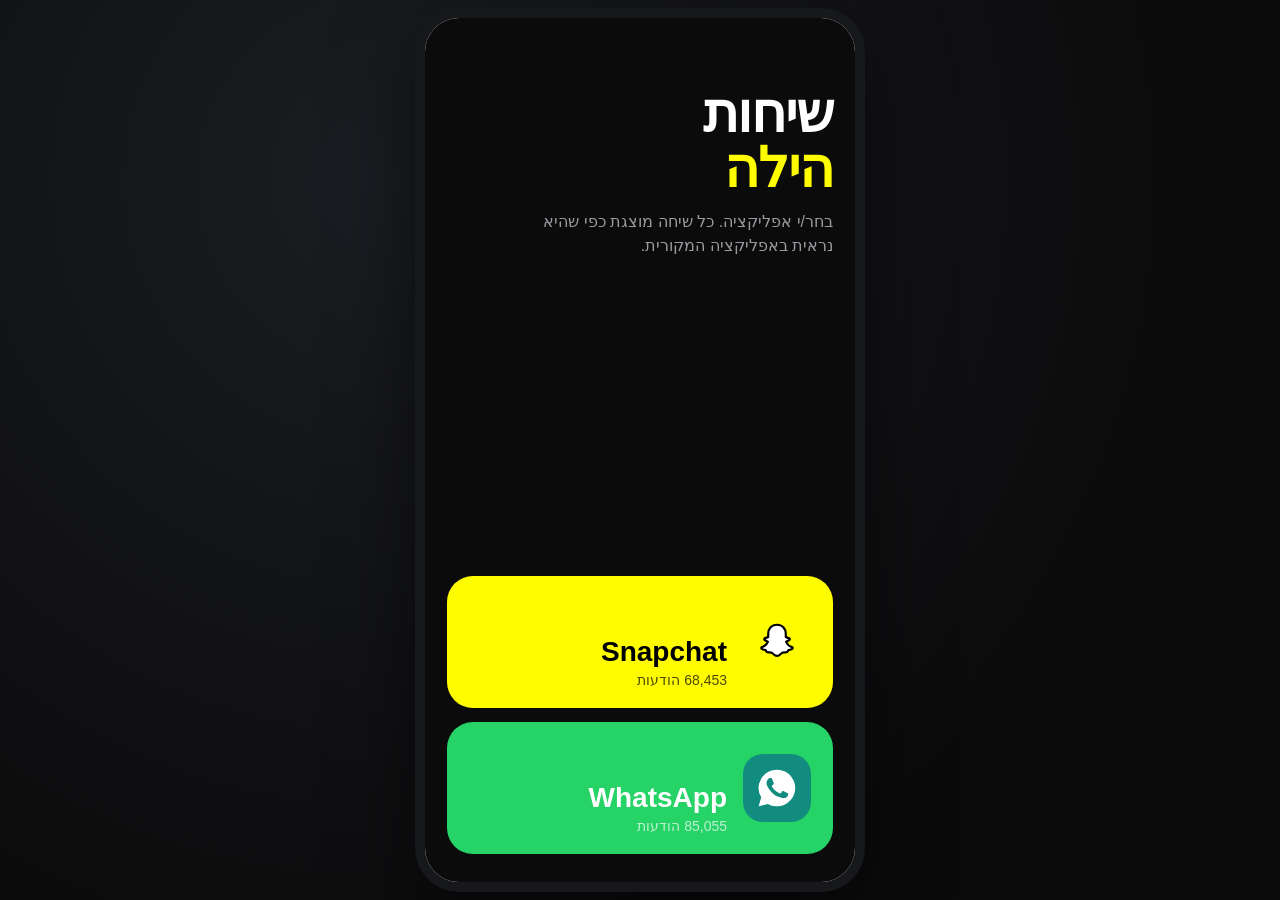
<file: index.htm>
<!doctype html>
<html lang="he" dir="rtl">
<head>
<meta charset="utf-8">
<meta name="viewport" content="width=device-width, initial-scale=1, viewport-fit=cover">
<meta name="description" content="ארכיון אישי של שיחות Snapchat ו-WhatsApp">
<meta name="theme-color" content="#111111">
<title>שיחות הילה — Snapchat ו-WhatsApp</title>
<style>[hidden]{display:none!important}</style>
<link rel="stylesheet" href="css/style.css?v=5">
</head>
<body>
<main id="app" class="app">

  <!-- ===== מסך בחירה ===== -->
  <section id="home" class="home">
    <div class="home-top">
      <h1>שיחות<br><span>הילה</span></h1>
      <p>בחר/י אפליקציה. כל שיחה מוצגת כפי שהיא נראית באפליקציה המקורית.</p>
    </div>
    <div class="home-cards">
      <button class="home-card snap" data-open="snapchat">
        <span class="hc-icon"><svg viewBox="0 0 24 24"><path fill="#fff" stroke="#000" stroke-width="1.2" stroke-linejoin="round" d="M12 2.6c2.9 0 4.8 2.1 4.8 5v1.7c.5.3 1 .5 1.7.6.5.1.6.7.2 1-.6.4-1.2.7-1.7 1 .6 1.4 1.8 2.5 3.2 2.9.5.2.5.8 0 1-.7.3-1.4.5-2 .6-.3.5-.3 1.1-1 1.2-.7.1-1.5-.2-2.4.3-.8.5-1.5 1.7-2.8 1.7s-2-1.2-2.8-1.7c-.9-.5-1.7-.2-2.4-.3-.7-.1-.7-.7-1-1.2-.6-.1-1.3-.3-2-.6-.5-.2-.5-.8 0-1 1.4-.4 2.6-1.5 3.2-2.9-.5-.3-1.1-.6-1.7-1-.4-.3-.3-.9.2-1 .7-.1 1.2-.3 1.7-.6V7.6c0-2.9 1.9-5 4.8-5Z"/></svg></span>
        <span class="hc-name">Snapchat</span>
        <span class="hc-count" id="snap-count">טוען…</span>
      </button>
      <a class="home-card wa" href="whatsapp/" style="text-decoration:none;color:inherit">
        <span class="hc-icon"><svg viewBox="0 0 24 24"><path fill="#fff" d="M12 2a10 10 0 0 0-8.6 15.1L2 22l5-1.3A10 10 0 1 0 12 2Zm5.8 14.2c-.2.7-1.4 1.3-1.9 1.3-.5.1-1.1.1-3.5-.8-2.9-1.2-4.7-4.1-4.9-4.3-.1-.2-1.2-1.6-1.2-3s.8-2.1 1-2.4c.3-.3.6-.4.8-.4h.6c.2 0 .4 0 .6.5l.9 2.1c.1.2.1.3 0 .5l-.4.6-.4.4c-.1.2-.3.3-.1.6.2.3.8 1.3 1.7 2.1 1.2 1 2.2 1.4 2.5 1.5.3.1.4.1.6-.1l.8-1c.2-.3.4-.2.6-.1l2 1c.3.1.5.2.5.3.1.2.1.8-.1 1.4Z"/></svg></span>
        <span class="hc-name">WhatsApp</span>
        <span class="hc-count" id="wa-count">85,055 הודעות</span>
      </a>
    </div>
  </section>

  <!-- ===== מסך צ'אט ===== -->
  <section id="chat" class="chat" hidden>
    <header class="topbar">
      <button class="ib" id="back" aria-label="חזרה"></button>
      <button class="contact" id="contact">
        <span class="avatar" id="avatar"></span>
        <span class="ctext"><strong id="cname"></strong><small id="csub"></small></span>
      </button>
      <div class="tb-actions">
        <button class="ib deco" id="tb-video" aria-label="וידאו" tabindex="-1"></button>
        <button class="ib deco" id="tb-call" aria-label="שיחה" tabindex="-1"></button>
        <button class="ib" id="tb-search" aria-label="חיפוש"></button>
        <button class="ib" id="tb-more" aria-label="עוד"></button>
      </div>
    </header>

    <div class="snapbanner" id="snapbanner" aria-hidden="true"><svg width="17" height="17" viewBox="0 0 24 24"><path fill="none" stroke="currentColor" stroke-width="2" stroke-linecap="round" stroke-linejoin="round" d="M6 9a6 6 0 0 1 12 0c0 5 2 6 2 6H4s2-1 2-6zM10 19a2 2 0 0 0 4 0M4 4l16 16"/></svg><span>Enable Notifications! Don't miss Chats from <b id="snapname"></b></span></div>

    <div class="searchbar" id="searchbar" hidden>
      <button class="ib" id="s-close" aria-label="סגור חיפוש"></button>
      <input id="s-input" type="search" placeholder="חיפוש בשיחה…" autocomplete="off" enterkeyhint="search">
      <span id="s-count" class="s-count"></span>
      <button class="ib" id="s-up" aria-label="תוצאה קודמת"></button>
      <button class="ib" id="s-down" aria-label="תוצאה הבאה"></button>
    </div>

    <div class="stage" id="stage">
      <div class="scroll" id="scroll"><div class="vc" id="vc"></div></div>
      <div class="loading" id="loading">טוען שיחה…</div>
      <div class="rail" id="rail" aria-label="ציר זמן">
        <button class="rail-btn" id="r-first" title="להודעה הראשונה"></button>
        <div class="track" id="track"><div class="ticks" id="ticks"></div><div class="thumb" id="thumb"></div><div class="tip" id="tip"></div></div>
        <button class="rail-btn" id="r-last" title="להודעה האחרונה"></button>
      </div>
      <button class="to-bottom" id="to-bottom" aria-label="לסוף השיחה" hidden></button>
    </div>

    <footer class="composer" id="composer" aria-hidden="true"></footer>
  </section>

  <!-- ===== מסך פרטים ===== -->
  <section id="info" class="info" hidden>
    <header class="info-top">
      <button class="ib" id="info-back" aria-label="חזרה"></button>
      <strong id="info-head">פרטי איש קשר</strong>
    </header>
    <div class="info-body" id="info-body">
      <div class="info-hero">
        <span class="avatar xl" id="info-avatar"></span>
        <h2 id="info-name"></h2>
        <p id="info-sub"></p>
        <button class="flip-btn" id="info-flip" hidden>החלפת צד ההודעות (ימין/שמאל)</button>
        <div class="info-actions">
          <button id="info-search"><i id="ia-search"></i><span>חיפוש</span></button>
          <button id="info-first"><i id="ia-first"></i><span>להתחלה</span></button>
          <button id="info-last"><i id="ia-last"></i><span>לסוף</span></button>
        </div>
      </div>
      <nav class="tabs" id="tabs">
        <button data-tab="media" class="on">מדיה</button>
        <button data-tab="links">קישורים</button>
        <button data-tab="docs">מסמכים</button>
        <button data-tab="voice">הודעות קוליות</button>
      </nav>
      <div id="tab-content" class="tab-content"></div>
    </div>
  </section>

  <!-- ===== מציג מדיה ===== -->
  <div id="viewer" class="viewer" hidden>
    <div class="v-top"><button class="ib" id="v-close" aria-label="סגור"></button><span id="v-meta"></span><button class="ib" id="v-goto" aria-label="להודעה בשיחה"></button></div>
    <button class="v-nav prev" id="v-prev" aria-label="הקודם"></button>
    <div class="v-stage" id="v-stage"></div>
    <button class="v-nav next" id="v-next" aria-label="הבא"></button>
    <div class="v-bar">
      <a class="v-act" id="v-dl" download><i id="v-dl-ic"></i><span>הורדה</span></a>
      <button class="v-act" id="v-chat"><i id="v-chat-ic"></i><span>הצג בצ'אט</span></button>
      <button class="v-act" id="v-share"><i id="v-share-ic"></i><span>שיתוף</span></button>
    </div>
  </div>

  <div id="toast" class="toast" role="status" aria-live="polite"></div>
</main>
<script src="js/app.js?v=5" defer></script>
</body>
</html>
</file>
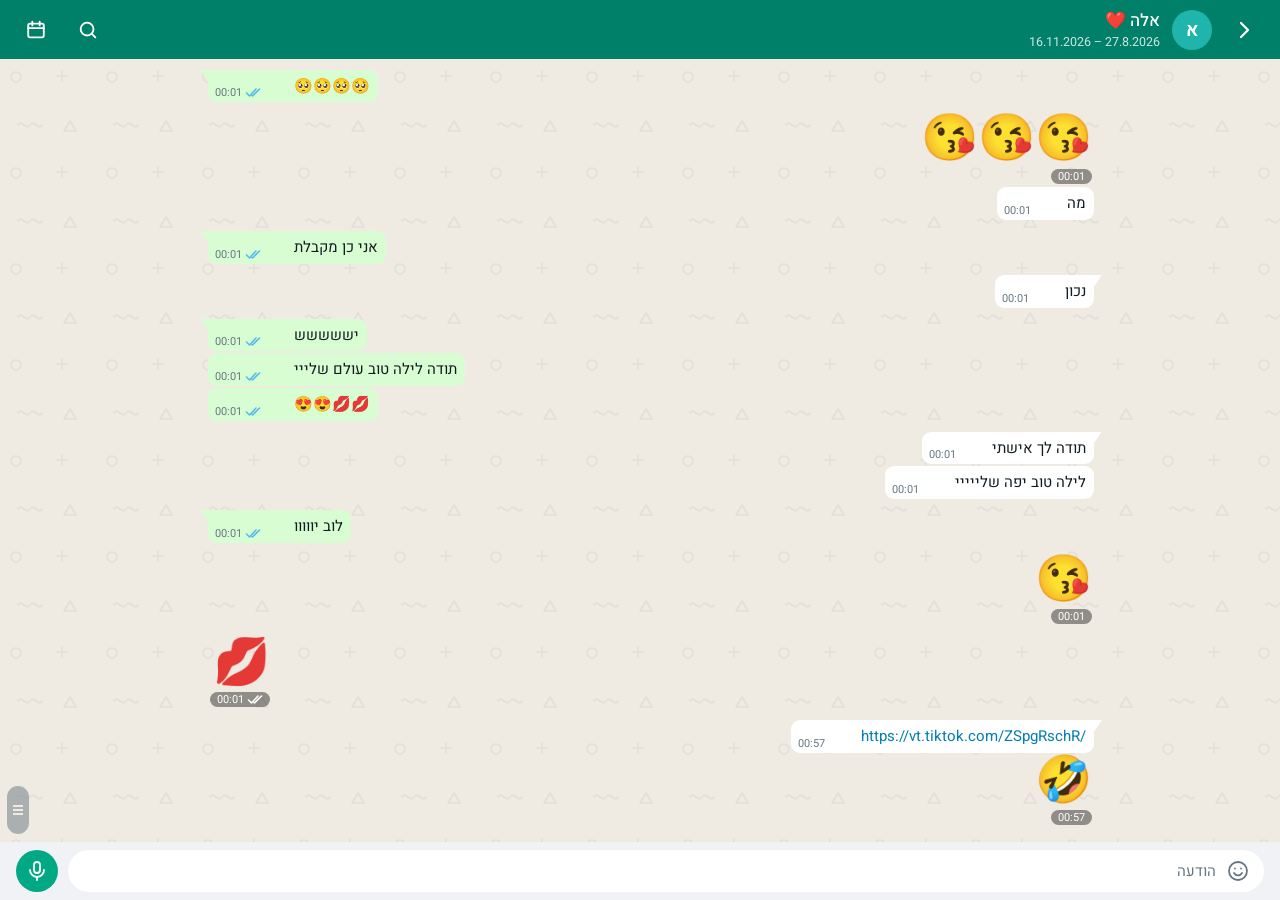
<file: whatsapp/index.html>
<!doctype html>
<html lang="he" dir="rtl">
<head>
<meta charset="utf-8">
<meta name="viewport" content="width=device-width, initial-scale=1, viewport-fit=cover">
<title>הצ'אט של הילה</title>
<meta name="claude:viewport-fit-sides" content="cover">
<link rel="stylesheet" href="https://fonts.googleapis.com/css2?family=Heebo:wght@400;500;600&display=swap">
<style>
/* Layout: one full-height chat column. Header on top, windowed message list that fills the rest, floating jump-to-latest button. Viewed from Hila's side: her messages are outgoing (green, right), the other person's are incoming (white, left). */
:root{
  --hdr:#008069; --hdr-fg:#ffffff; --bg:#efeae2; --in:#ffffff; --out:#d9fdd3;
  --fg:#111b21; --meta:#667781; --meta-out:#667781; --chip:#ffffff; --chip-fg:#54656f;
  --sys:#fff5c4; --link:#027eb5; --tick:#53bdeb; --panel:#ffffff; --line:#e9edef;
  --wave:#b3bcc1; --wave-on:#54656f; --hl:#fff3a0; --avatar:#1fb5ad; --card:#f0f2f5; --fab:#ffffff; --page:#f0f2f5;
  --font:"Heebo","Segoe UI",-apple-system,Arial,sans-serif;
}
@media (prefers-color-scheme: dark){:root:not([data-theme="light"]){
  --hdr:#202c33; --hdr-fg:#e9edef; --bg:#0b141a; --in:#202c33; --out:#005c4b;
  --fg:#e9edef; --meta:#8696a0; --meta-out:#ffffff99; --chip:#182229; --chip-fg:#8696a0;
  --sys:#182229; --link:#53bdeb; --panel:#111b21; --line:#222d34;
  --wave:#53656f; --wave-on:#c5ced3; --hl:#4a4a1c; --card:#1d282f; --fab:#202c33; --page:#0b141a; color-scheme:dark}}
:root[data-theme="dark"]{
  --hdr:#202c33; --hdr-fg:#e9edef; --bg:#0b141a; --in:#202c33; --out:#005c4b;
  --fg:#e9edef; --meta:#8696a0; --meta-out:#ffffff99; --chip:#182229; --chip-fg:#8696a0;
  --sys:#182229; --link:#53bdeb; --panel:#111b21; --line:#222d34;
  --wave:#53656f; --wave-on:#c5ced3; --hl:#4a4a1c; --card:#1d282f; --fab:#202c33; --page:#0b141a; color-scheme:dark}

[hidden]{display:none!important}
html,body{height:100%}
body{margin:0;background:var(--bg);color:var(--fg);font-family:var(--font);font-size:15px;overflow:hidden}
*{box-sizing:border-box}
#app{height:100%;display:flex;flex-direction:column;direction:rtl;position:relative}
button{font:inherit;color:inherit;background:none;border:0;cursor:pointer;padding:0}
button:focus-visible,input:focus-visible{outline:2px solid var(--tick);outline-offset:2px}

/* header */
#hdr{background:var(--hdr);color:var(--hdr-fg);display:flex;align-items:center;gap:12px;
  padding:8px max(16px,env(safe-area-inset-right,0px)) 8px max(16px,env(safe-area-inset-left,0px));flex:none;z-index:5;min-height:58px}
#hdr .av{width:40px;height:40px;border-radius:50%;background:var(--avatar);display:grid;place-items:center;font-weight:600;font-size:19px;color:#fff;flex:none}
#hdr .nm{flex:1;min-width:0}
#hdr .nm b{display:block;font-size:17px;font-weight:500;white-space:nowrap;overflow:hidden;text-overflow:ellipsis}
#hdr .nm small{display:block;font-size:12.5px;opacity:.8}
.ic{width:40px;height:40px;border-radius:50%;display:grid;place-items:center}
.ic:hover{background:#ffffff22}
.ic svg{width:22px;height:22px;fill:none;stroke:currentColor;stroke-width:2;stroke-linecap:round;stroke-linejoin:round}

/* panels */
.pnl{position:absolute;inset-inline:0;top:58px;background:var(--panel);z-index:6;box-shadow:0 6px 18px #0004;max-height:70%;display:flex;flex-direction:column;
  padding-inline:max(16px,env(safe-area-inset-left,0px))}
.pnl form{display:flex;gap:8px;padding:10px 0;align-items:center;flex-wrap:wrap}
.pnl input{flex:1;min-width:140px;font:inherit;padding:9px 12px;border-radius:10px;border:1px solid var(--line);background:var(--card);color:var(--fg);direction:rtl;color-scheme:inherit}
.pnl .btn{padding:9px 14px;border-radius:10px;background:var(--card);border:1px solid var(--line)}
#res{overflow:auto;margin:0 0 8px;padding:0;list-style:none;overscroll-behavior:contain}
#res li{padding:9px 4px;border-top:1px solid var(--line);cursor:pointer}
#res li:hover{background:var(--card)}
#res .d{font-size:12px;color:var(--meta);display:flex;gap:8px}
#res .t{display:block;overflow:hidden;text-overflow:ellipsis;white-space:nowrap}
#res mark{background:var(--hl);color:inherit;border-radius:3px}
.empty{padding:14px 0;color:var(--meta)}

/* list */
#list{position:absolute;inset:0;z-index:1;overflow-y:auto;overflow-anchor:none;overscroll-behavior:contain;-webkit-overflow-scrolling:touch;scrollbar-width:none}
#list::-webkit-scrollbar{display:none}
#box{max-width:940px;margin:0 auto;padding:10px 0 14px}
.row{padding:1px max(16px,env(safe-area-inset-right,0px)) 1px max(38px,env(safe-area-inset-left,0px));display:flex;flex-direction:column}
.row.first{margin-top:9px}
.row.hl .b{animation:fl 1.8s ease-out}
@keyframes fl{0%,40%{box-shadow:0 0 0 3px var(--tick)}100%{box-shadow:var(--shadow)}}
.day,.sysm{align-self:center;background:var(--chip);color:var(--chip-fg);font-size:12.5px;padding:5px 12px;border-radius:8px;margin:12px 0 8px;box-shadow:var(--shadow)}
.sysm{background:var(--sys);color:var(--chip-fg)}

.b{position:relative;max-width:min(80%,520px);width:fit-content;padding:6px 8px 6px 8px;border-radius:9px;box-shadow:var(--shadow);line-height:1.38;
  white-space:pre-wrap;overflow-wrap:anywhere;word-break:break-word;unicode-bidi:isolate}
.b.out{background:var(--out);margin:0 auto 0 0}
.b.in{background:var(--in);margin:0 0 0 auto}
.b.out.first{border-top-left-radius:0}
.b.in.first{border-top-right-radius:0}
.b.out.first::before,.b.in.first::before{content:"";position:absolute;top:0;width:9px;height:13px;background:inherit}
.b.out.first::before{left:-8px;clip-path:polygon(0 0,100% 0,100% 100%)}
.b.in.first::before{right:-8px;clip-path:polygon(0 0,100% 0,0 100%)}
.tx a{color:var(--link);text-decoration:none}
.tx a:hover{text-decoration:underline}
.sp{display:inline-block;width:62px;height:1px}
.out .sp{width:78px}
.meta{position:absolute;left:7px;bottom:4px;display:flex;align-items:center;gap:3px;font-size:11px;color:var(--meta);direction:ltr;white-space:nowrap;line-height:1}
.out .meta{color:var(--meta-out)}
.meta svg{width:16px;height:11px;fill:none;stroke:var(--tick);stroke-width:1.6;stroke-linecap:round;stroke-linejoin:round}
.meta i{font-style:normal}
.emo .tx{font-size:34px;line-height:1.2}
/* הודעת אימוג'י בלבד: בלי בועה, אימוג'י גדול ושעה בכמוסה מתחתיו (כמו בוואטסאפ) */
.b.emo{background:none;box-shadow:none;padding:0 2px;width:fit-content}
.b.emo::before{display:none}
.b.emo.first{border-radius:9px}
.b.emo .tx{display:block;font-size:46px;line-height:1.12}
.b.emo .sp{display:none}
.b.emo .meta{position:static;display:inline-flex;margin-top:3px;background:#00000066;color:#fff;border-radius:10px;padding:2px 7px}
.b.emo .meta svg{stroke:#fff}
.b.emo.out .meta,.b.emo.in .meta{color:#fff}
.tx a{direction:ltr;unicode-bidi:isolate;display:inline-block;max-width:100%}
.del{color:var(--meta);font-style:italic}
.once{display:inline-flex;align-items:center;gap:8px;color:var(--meta);font-style:italic}
.once i{font-style:italic}
.once svg{width:21px;height:21px;fill:none;stroke:currentColor;stroke-width:2.2;stroke-dasharray:2 3.6;stroke-linecap:round;flex:none}
.out .once{color:var(--meta-out)}

/* media */
.b.m{padding:3px}
.mm{position:relative;display:block;border-radius:7px;overflow:hidden;background:#0002;cursor:pointer;width:min(320px,100%)}
.mm img,.mm video{display:block;width:100%;height:100%;object-fit:cover}
.mm.v .pl{position:absolute;inset:0;display:grid;place-items:center}
.mm.v .pl span{width:52px;height:52px;border-radius:50%;background:#0008;display:grid;place-items:center}
.mm.v .pl svg{width:26px;height:26px;fill:#fff}
.mm .dur{position:absolute;right:6px;bottom:5px;font-size:11px;color:#fff;background:#0007;border-radius:6px;padding:1px 6px}
.b.m .cap{padding:5px 5px 2px}
.b.m.nocap .meta{background:linear-gradient(#0000,#0006);color:#fff;border-radius:6px;padding:2px 4px;left:9px;bottom:8px}
.b.m.nocap .meta svg{stroke:#fff}
.b.stk{background:none;box-shadow:none;padding:0;width:auto}
.b.stk.first::before{display:none}
.b.stk.first{border-radius:9px}
.stk img,.stk .ph{display:block;width:120px;height:120px;object-fit:contain}
.stk .ph{display:grid;place-items:center;font-size:12px;color:var(--meta);text-align:center}
.b.stk .meta{background:#0006;color:#fff;border-radius:8px;padding:2px 5px;left:2px;bottom:2px}
.b.stk .meta svg{stroke:#fff}

/* voice note */
.b.a{display:flex;align-items:center;gap:10px;min-width:230px;padding:8px 10px 18px;white-space:normal}
.pb{width:34px;height:34px;border-radius:50%;display:grid;place-items:center;flex:none;color:var(--wave-on)}
.pb svg{width:26px;height:26px;fill:currentColor}
.wv{flex:1;display:flex;align-items:center;gap:2px;height:28px;direction:ltr;cursor:pointer}
.wv s{display:block;flex:1;min-width:2px;border-radius:2px;background:var(--wave);text-decoration:none}
.wv s.on{background:var(--wave-on)}
.b.a .dd{position:absolute;right:12px;bottom:4px;font-size:11px;color:var(--meta);direction:ltr}
.out.a .dd{color:var(--meta-out)}

/* cards */
.b.c{display:flex;gap:10px;align-items:center;white-space:normal;min-width:220px;padding:8px 8px 20px}
.b.c .ci{width:42px;height:42px;border-radius:8px;background:var(--card);display:grid;place-items:center;flex:none}
.b.c .ci svg{width:22px;height:22px;fill:none;stroke:var(--meta);stroke-width:1.8;stroke-linecap:round;stroke-linejoin:round}
.b.c .cn{min-width:0}
.b.c b{display:block;font-weight:500;overflow:hidden;text-overflow:ellipsis;white-space:nowrap;max-width:240px;direction:ltr;text-align:right}
.b.c small{color:var(--meta);font-size:12px}
.out.c small{color:var(--meta-out)}
.b.c a{color:var(--link);text-decoration:none}

/* fab */
#fab{position:absolute;bottom:16px;left:max(46px,env(safe-area-inset-left,0px));width:44px;height:44px;border-radius:50%;background:var(--fab);color:var(--chip-fg);
  box-shadow:0 2px 8px #0004;display:grid;place-items:center;z-index:4}
#fab svg{width:22px;height:22px;fill:none;stroke:currentColor;stroke-width:2.2;stroke-linecap:round;stroke-linejoin:round}

/* contact info + media browser */
.who{display:flex;align-items:center;gap:12px;flex:1;min-width:0;text-align:start;color:inherit}
.scr{position:absolute;inset:0;z-index:9;background:var(--page);display:flex;flex-direction:column;direction:rtl;color:var(--fg)}
.scr .tb{background:var(--panel);display:flex;align-items:center;gap:8px;min-height:58px;padding:8px max(8px,env(safe-area-inset-right,0px)) 8px max(16px,env(safe-area-inset-left,0px));flex:none;box-shadow:0 1px 0 var(--line)}
.scr .tb b{font-size:19px;font-weight:500;flex:1;min-width:0;overflow:hidden;text-overflow:ellipsis;white-space:nowrap}
.scr .tb .ic:hover{background:var(--card)}
.scr .body{flex:1;overflow-y:auto;overscroll-behavior:contain}
.scr .in{max-width:760px;margin:0 auto}
.hero{background:var(--panel);padding:26px 16px 18px;text-align:center;margin-bottom:8px}
.bigav{width:150px;height:150px;border-radius:50%;background:var(--avatar);color:#fff;font-size:68px;font-weight:600;display:grid;place-items:center;margin:0 auto 14px}
.hero h2{margin:0;font-size:24px;font-weight:500}
.hero small{color:var(--meta);font-size:14px}
.acts{display:flex;gap:10px;justify-content:center;margin-top:18px;flex-wrap:wrap}
.acts button{display:grid;gap:6px;place-items:center;border:1px solid var(--line);border-radius:12px;padding:12px 22px;color:#00a884;min-width:100px;font-size:13.5px}
.acts svg{width:24px;height:24px;fill:none;stroke:currentColor;stroke-width:1.9;stroke-linecap:round;stroke-linejoin:round}
.sec{background:var(--panel);margin-bottom:8px;cursor:pointer}
.sec .sh{display:flex;align-items:center;gap:10px;padding:16px 16px 12px;color:var(--meta);font-size:15px}
.sec .sh span:first-child{flex:1}
.sec .sh svg{width:18px;height:18px;fill:none;stroke:currentColor;stroke-width:2;stroke-linecap:round;stroke-linejoin:round}
.strip{display:flex;gap:4px;overflow-x:auto;padding:0 16px 14px;scrollbar-width:none}
.strip .cell{width:84px;flex:none;border-radius:6px}
.tabs{display:flex;background:var(--panel);border-bottom:1px solid var(--line);flex:none}
.tabs button{flex:1;padding:13px 0 11px;color:var(--meta);border-bottom:3px solid transparent;font-weight:500;font-size:15px}
.tabs button.on{color:#00a884;border-color:#00a884}
.mh{padding:14px 16px 8px;color:var(--meta);font-size:14px}
.grid{display:grid;grid-template-columns:repeat(auto-fill,minmax(112px,1fr));gap:2px}
.cell{position:relative;aspect-ratio:1;background:var(--card);overflow:hidden;display:block;padding:0}
.cell img{width:100%;height:100%;object-fit:cover;display:block}
.cell .vb{position:absolute;left:5px;bottom:4px;display:flex;align-items:center;gap:3px;color:#fff;font-size:11.5px;text-shadow:0 0 4px #000a;direction:ltr}
.cell .vb svg{width:14px;height:14px;fill:#fff}
.li{display:flex;align-items:center;gap:12px;padding:10px 16px;color:var(--fg);text-decoration:none;width:100%;text-align:start;background:var(--panel);border-top:1px solid var(--line)}
.li .ci2{width:48px;height:48px;border-radius:10px;background:var(--card);display:grid;place-items:center;flex:none}
.li .ci2 svg{width:22px;height:22px;fill:none;stroke:var(--meta);stroke-width:1.8;stroke-linecap:round;stroke-linejoin:round}
.li .lt{flex:1;min-width:0}
.li .lt b{display:block;font-weight:500;overflow:hidden;text-overflow:ellipsis;white-space:nowrap;direction:ltr;text-align:right}
.li .lt small{display:block;color:var(--meta);font-size:12.5px;overflow:hidden;text-overflow:ellipsis;white-space:nowrap;direction:ltr;text-align:right}
.li time{color:var(--meta);font-size:12px;flex:none}
.empty2{padding:48px 16px;text-align:center;color:var(--meta)}
#lb button.show{top:max(12px,env(safe-area-inset-top,0px));right:auto;left:max(12px,env(safe-area-inset-left,0px));width:auto;padding:0 18px;border-radius:22px;font-size:15px}

/* wrapper, doodle background, quick-scroll strip, composer, search marks */
#wrap{position:relative;flex:1;min-height:0}
#wrap::before{content:"";position:absolute;inset:0;background:var(--meta);opacity:.09;pointer-events:none;-webkit-mask-image:url("data:image/svg+xml,%3Csvg xmlns='http://www.w3.org/2000/svg' width='96' height='96'%3E%3Cg fill='none' stroke='black' stroke-width='1.6' stroke-linecap='round' stroke-linejoin='round'%3E%3Ccircle cx='16' cy='18' r='5'/%3E%3Cpath d='M62 12v10M57 17h10'/%3E%3Cpath d='M18 66c4-6 8 6 12 0s8 6 12 0'/%3E%3Cpath d='M70 62l6 10H64z'/%3E%3C/g%3E%3C/svg%3E");mask-image:url("data:image/svg+xml,%3Csvg xmlns='http://www.w3.org/2000/svg' width='96' height='96'%3E%3Cg fill='none' stroke='black' stroke-width='1.6' stroke-linecap='round' stroke-linejoin='round'%3E%3Ccircle cx='16' cy='18' r='5'/%3E%3Cpath d='M62 12v10M57 17h10'/%3E%3Cpath d='M18 66c4-6 8 6 12 0s8 6 12 0'/%3E%3Cpath d='M70 62l6 10H64z'/%3E%3C/g%3E%3C/svg%3E")}
#sb{position:absolute;top:8px;bottom:8px;left:max(2px,env(safe-area-inset-left,0px));width:32px;z-index:3;touch-action:none;cursor:grab;user-select:none;-webkit-user-select:none}
#th{position:absolute;top:0;left:5px;width:22px;height:48px;border-radius:11px;background:var(--meta);opacity:.5;display:grid;place-items:center;will-change:transform}
#th::before{content:"";width:10px;height:2px;background:var(--bg);box-shadow:0 -4px 0 var(--bg),0 4px 0 var(--bg)}
#sb:hover #th,#sb.on #th{opacity:.9}
#tip{display:none;position:absolute;left:32px;top:50%;transform:translateY(-50%);background:var(--hdr);color:var(--hdr-fg);padding:5px 10px;border-radius:8px;font-size:12.5px;white-space:nowrap;box-shadow:0 2px 8px #0004;direction:rtl}
#sb.on #tip{display:block}
#cmp{flex:none;background:var(--card);display:flex;align-items:center;gap:10px;padding:8px max(16px,env(safe-area-inset-right,0px)) 8px max(16px,env(safe-area-inset-left,0px));color:var(--meta);z-index:2}
#cmp .inp{flex:1;display:flex;align-items:center;gap:10px;background:var(--in);border-radius:22px;padding:9px 14px;min-height:42px}
#cmp svg{width:24px;height:24px;fill:none;stroke:currentColor;stroke-width:1.8;stroke-linecap:round;stroke-linejoin:round;flex:none}
#cmp .mic{width:42px;height:42px;border-radius:50%;background:#00a884;color:#fff;display:grid;place-items:center;flex:none}
#cnt{font-size:13px;color:var(--meta);white-space:nowrap}
.ic.sm{width:36px;height:36px;color:var(--chip-fg)}
.ic.sm:hover{background:var(--card)}
.tx mark{background:var(--hl);color:inherit;border-radius:3px;padding:0 1px}
.row.cur .tx mark{background:#ffd54f;color:#111}

/* lightbox */
#lb{position:fixed;inset:0;background:#000e;z-index:20;display:flex;align-items:center;justify-content:center;padding:max(16px,env(safe-area-inset-top,0px)) 16px}
#lb img,#lb video{max-width:100%;max-height:100%;border-radius:4px}
#lb button{position:absolute;top:max(12px,env(safe-area-inset-top,0px));right:max(12px,env(safe-area-inset-right,0px));width:44px;height:44px;border-radius:50%;background:#fff2;color:#fff;font-size:22px}

#load{display:grid;place-items:center;height:100%;color:var(--meta)}
@media (max-width:520px){.b{max-width:86%}.stk img,.stk .ph{width:104px;height:104px}}
@media (prefers-reduced-motion:reduce){.row.hl .b{animation:none}}
</style>

<div id="app">
  <header id="hdr">
    <a class="ic" href="../" aria-label="חזרה לבחירת אפליקציה" style="display:grid;place-items:center;text-decoration:none;color:#fff"><svg viewBox="0 0 24 24" style="width:24px;height:24px;fill:none;stroke:currentColor;stroke-width:2.2;stroke-linecap:round;stroke-linejoin:round"><path d="M9 5l7 7-7 7"/></svg></a>
    <button class="who" id="hInfo" aria-label="פרטי איש הקשר"><span class="av" id="av">א</span><span class="nm"><b id="nm"></b><small id="rng"></small></span></button>
    <button class="ic" id="bSearch" title="חיפוש" aria-label="חיפוש"><svg viewBox="0 0 24 24"><circle cx="11" cy="11" r="7"/><path d="M20 20l-4-4"/></svg></button>
    <button class="ic" id="bDate" title="קפוץ לתאריך" aria-label="קפוץ לתאריך"><svg viewBox="0 0 24 24"><rect x="3.5" y="5" width="17" height="15" rx="2"/><path d="M3.5 10h17M8 3v4M16 3v4"/></svg></button>
  </header>

  <div class="pnl" id="pSearch" hidden>
    <form id="fSearch"><input id="q" type="search" placeholder="חיפוש" autocomplete="off"><span id="cnt"></span>
      <button class="ic sm" type="button" id="qUp" title="תוצאה קודמת" aria-label="תוצאה קודמת"><svg viewBox="0 0 24 24"><path d="M6 15l6-6 6 6"/></svg></button>
      <button class="ic sm" type="button" id="qDown" title="תוצאה הבאה" aria-label="תוצאה הבאה"><svg viewBox="0 0 24 24"><path d="M6 9l6 6 6-6"/></svg></button>
      <button class="btn" type="button" id="xSearch">סגור</button></form>
  </div>
  <div class="pnl" id="pDate" hidden>
    <form id="fDate">
      <input id="dj" type="date" aria-label="תאריך">
      <button class="btn" type="submit">קפוץ</button>
      <button class="btn" type="button" id="goStart">תחילת הצ'אט</button>
      <button class="btn" type="button" id="goEnd">הודעה אחרונה</button>
    </form>
  </div>

  <div id="wrap">
    <main id="list"><div id="load">טוען את הצ'אט…</div><div id="box"></div></main>
    <div id="sb" aria-label="גלילה מהירה" role="slider"><div id="th"><span id="tip"></span></div></div>
    <button id="fab" hidden title="להודעה האחרונה" aria-label="להודעה האחרונה"><svg viewBox="0 0 24 24"><path d="M6 9l6 6 6-6"/></svg></button>
  </div>
  <div id="cmp" aria-hidden="true">
    <div class="inp"><svg viewBox="0 0 24 24"><circle cx="12" cy="12" r="9"/><path d="M8 14c1 1.6 2.4 2.4 4 2.4s3-.8 4-2.4M9 9.5h.01M15 9.5h.01"/></svg><span>הודעה</span></div>
    <span class="mic"><svg viewBox="0 0 24 24"><rect x="9" y="3" width="6" height="11" rx="3"/><path d="M5 11a7 7 0 0 0 14 0M12 18v3"/></svg></span>
  </div>
  <section class="scr" id="info" hidden>
    <div class="tb"><button class="ic" data-back aria-label="חזרה"><svg viewBox="0 0 24 24"><path d="M5 12h14M13 6l6 6-6 6"/></svg></button><b>פרטי איש הקשר</b></div>
    <div class="body"><div class="in">
      <div class="hero"><div class="bigav">א</div><h2 id="iNm"></h2><small id="iSub"></small>
        <div class="acts">
          <button id="aSearch"><svg viewBox="0 0 24 24"><circle cx="11" cy="11" r="7"/><path d="M20 20l-4-4"/></svg><span>חיפוש</span></button>
          <button id="aDate"><svg viewBox="0 0 24 24"><rect x="3.5" y="5" width="17" height="15" rx="2"/><path d="M3.5 10h17M8 3v4M16 3v4"/></svg><span>תאריך</span></button>
        </div></div>
      <div class="sec" id="openMedia"><div class="sh"><span>מדיה, קישורים ומסמכים</span><span id="iCnt"></span><svg viewBox="0 0 24 24"><path d="M15 6l-6 6 6 6"/></svg></div><div class="strip" id="iStrip"></div></div>
    </div></div>
  </section>
  <section class="scr" id="media" hidden>
    <div class="tb"><button class="ic" data-back aria-label="חזרה"><svg viewBox="0 0 24 24"><path d="M5 12h14M13 6l6 6-6 6"/></svg></button><b id="mNm"></b></div>
    <div class="tabs" role="tablist"><button data-t="m" class="on">מדיה</button><button data-t="l">קישורים</button><button data-t="d">מסמכים</button></div>
    <div class="body" id="mBody"></div>
  </section>
</div>

<script>
"use strict";
/* Who appears in the header on Hila's phone. Change this one line to rename the contact. */
const CONTACT = "אלה ❤️";
const $ = s => document.querySelector(s);
const L = $("#list"), box = $("#box"), fab = $("#fab");
let M = [], SK = {}, N = 0, lo = 0, hi = 0;
let curQ = "", hits = [], cur = -1, curEl = null;
const shardCache = {}, shardLoading = {};

const TICK = '<svg viewBox="0 0 15 11"><path d="M1 6l3 3L10.5 2M6.5 8.5l.5.5L14 2"/></svg>';
const PLAY = '<svg viewBox="0 0 24 24"><path d="M8 5v14l11-7z"/></svg>';
const PAUSE = '<svg viewBox="0 0 24 24"><path d="M6 5h4v14H6zM14 5h4v14h-4z"/></svg>';
const pad = n => (n < 10 ? "0" : "") + n;
const dk = t => Math.floor(t / 1440);
const hm = t => { const d = new Date(t * 60000); return pad(d.getUTCHours()) + ":" + pad(d.getUTCMinutes()); };
const dayLabel = t => new Date(t * 60000).toLocaleDateString("he-IL", { weekday: "long", day: "numeric", month: "long", year: "numeric", timeZone: "UTC" });
const shortDay = t => new Date(t * 60000).toLocaleDateString("he-IL", { day: "numeric", month: "numeric", year: "numeric", timeZone: "UTC" });
const esc = s => s.replace(/&/g, "&amp;").replace(/</g, "&lt;").replace(/>/g, "&gt;");
const el = (tag, cls, html) => { const e = document.createElement(tag); if (cls) e.className = cls; if (html != null) e.innerHTML = html; return e; };
const fmtDur = s => { s = Math.round(s); return Math.floor(s / 60) + ":" + pad(s % 60); };

/* text: links + *bold* _italic_ ~strike~ */
const URLRE = /(https?:\/\/[^\s<]+[^\s<.,;:!?)\]"'])/g;
function fmtPart(s) {
  s = esc(s);
  s = s.replace(/(^|[\s(])\*([^\s*][^*\n]*?)\*(?=$|[\s.,!?)])/g, "$1<b>$2</b>");
  s = s.replace(/(^|[\s(])_([^\s_][^_\n]*?)_(?=$|[\s.,!?)])/g, "$1<i>$2</i>");
  s = s.replace(/(^|[\s(])~([^\s~][^~\n]*?)~(?=$|[\s.,!?)])/g, "$1<s>$2</s>");
  return s;
}
function hl(h) {
  if (!curQ) return h;
  const re = new RegExp(esc(curQ).replace(/[.*+?^${}()|[\]\\]/g, "\\$&"), "gi");
  return h.split(/(<[^>]*>)/).map(p => (p[0] === "<" && p.slice(-1) === ">") ? p : p.replace(re, x => "<mark>" + x + "</mark>")).join("");
}
function fmt(t) { return hl(fmt0(t)); }
function fmt0(t) {
  let out = "", last = 0, m;
  URLRE.lastIndex = 0;
  while ((m = URLRE.exec(t))) {
    out += fmtPart(t.slice(last, m.index));
    out += '<a href="' + esc(m[1]) + '" target="_blank" rel="noopener noreferrer">' + esc(m[1]) + "</a>";
    last = m.index + m[1].length;
  }
  return out + fmtPart(t.slice(last));
}
const EMO = /^(?:\p{Extended_Pictographic}|\p{Emoji_Modifier}|\u200d|\ufe0f|\s)+$/u;
const isBigEmoji = t => t && t.length <= 24 && EMO.test(t) && (t.match(/\p{Extended_Pictographic}/gu) || []).length <= 3;

function metaEl(m, ed) {
  const out = m[1] === 0;
  return '<span class="meta">' + (ed ? "<i>נערכה</i>" : "") + "<i>" + hm(m[0]) + "</i>" + (out ? TICK : "") + "</span>";
}

/* voice-note waveform, stable per file */
function wave(name) {
  let h = 2166136261; for (let i = 0; i < name.length; i++) { h ^= name.charCodeAt(i); h = Math.imul(h, 16777619); }
  let s = "";
  for (let i = 0; i < 34; i++) { h ^= h << 13; h ^= h >>> 17; h ^= h << 5; const v = 22 + Math.abs(h % 78); s += '<s style="height:' + v + '%"></s>'; }
  return s;
}

function mk(i) {
  const m = M[i], t = m[0], s = m[1], tx = m[2], k = m[3], x = m[4], ed = m[5];
  const row = el("div", "row"); row.dataset.i = i;
  const prev = i > 0 ? M[i - 1] : null;
  const newDay = !prev || dk(prev[0]) !== dk(t);
  if (newDay) row.appendChild(el("div", "day", dayLabel(t)));
  if (k === 9) { row.appendChild(el("div", "sysm", esc(tx))); return row; }
  const first = newDay || prev[1] !== s || prev[3] === 9;
  if (first && !newDay) row.classList.add("first");
  const out = s === 0;
  const b = el("div", "b " + (out ? "out" : "in") + (first ? " first" : ""));
  const meta = metaEl(m, ed);
  if (k === 0) {
    if (isBigEmoji(tx)) b.classList.add("emo");
    b.innerHTML = '<span class="tx">' + fmt(tx) + '</span><span class="sp"></span>' + meta;
  } else if (k === 7) {
    b.innerHTML = '<span class="del">🚫 ההודעה הזו נמחקה</span><span class="sp"></span>' + meta;
  } else if (k === 1) {
    b.classList.add("m"); if (!tx) b.classList.add("nocap");
    const w = Math.min(x[1], 320);
    b.innerHTML = '<span class="mm" data-img="' + x[0] + '" style="width:' + w + 'px;aspect-ratio:' + x[1] + "/" + x[2] + '"><img loading="lazy" decoding="async" alt="" src="m/' + x[0] + '"></span>' +
      (tx ? '<div class="cap tx">' + fmt(tx) + '<span class="sp"></span></div>' : "") + meta;
  } else if (k === 2) {
    b.classList.add("m"); if (!tx) b.classList.add("nocap");
    const w = Math.min(x[1], 320);
    b.innerHTML = '<span class="mm v" data-vid="' + x[0] + '" style="width:' + w + "px;aspect-ratio:" + x[1] + "/" + x[2] + '">' +
      (x[4] ? '<img loading="lazy" alt="" src="' + x[4] + '">' : "") + '<span class="pl"><span>' + PLAY + '</span></span><span class="dur">' + fmtDur(x[3]) + "</span></span>" +
      (tx ? '<div class="cap tx">' + fmt(tx) + '<span class="sp"></span></div>' : "") + meta;
  } else if (k === 3) {
    b.classList.add("a");
    b.innerHTML = '<button class="pb" data-aud="' + x[0] + '" aria-label="נגן">' + PLAY + '</button><div class="wv" data-aud="' + x[0] + '">' + wave(x[0]) + '</div><span class="dd">' + fmtDur(x[1]) + "</span>" + meta;
    b.dataset.dur = x[1]; b.dataset.s = x[2];
  } else if (k === 4) {
    b.classList.add("stk");
    const ok = x in SK;
    b.innerHTML = (ok ? '<img alt="סטיקר" data-n="' + x + '">' : '<div class="ph">סטיקר</div>') + meta;
  } else if (k === 5) {
    b.classList.add("c");
    const ext = (x.split(".").pop() || "").toUpperCase();
    b.innerHTML = '<span class="ci"><svg viewBox="0 0 24 24"><path d="M14 3H7a2 2 0 0 0-2 2v14a2 2 0 0 0 2 2h10a2 2 0 0 0 2-2V8z"/><path d="M14 3v5h5"/></svg></span><span class="cn"><b>' + esc(x) + "</b><small>" + ext + " · קובץ גדול, לא כלול בתצוגה</small></span>" + meta;
  } else if (k === 6) {
    b.classList.add("c");
    b.innerHTML = '<span class="ci"><svg viewBox="0 0 24 24"><circle cx="12" cy="8" r="4"/><path d="M4 21c0-4 4-6 8-6s8 2 8 6"/></svg></span><span class="cn"><b style="direction:rtl">' + esc(x) + "</b><small>איש קשר</small></span>" + meta;
  } else if (k === 11) {
    b.classList.add("c");
    b.innerHTML = '<span class="ci"><svg viewBox="0 0 24 24"><rect x="3.5" y="6" width="17" height="12" rx="2"/><path d="M10 9.5v5l4-2.5z"/></svg></span><span class="cn"><b style="direction:rtl">סרטון</b><small>סרטון מעל 20 דקות (' + Math.round(x[0] / 60) + ' דקות), לא כלול בתצוגה</small></span>' + (tx ? '<span class="tx">' + fmt(tx) + "</span>" : "") + meta;
  } else if (k === 10) {
    const lab = x === "a" ? "הודעה קולית חד פעמית" : x === "i" ? "תמונה חד פעמית" : x === "v" ? "סרטון חד פעמי" : "נפתחה";
    b.innerHTML = '<span class="once"><svg viewBox="0 0 24 24"><circle cx="12" cy="12" r="9"/></svg><i>' + lab + "</i></span>" + (tx ? '<div class="tx">' + fmt(tx) + "</div>" : "") + '<span class="sp"></span>' + meta;
  } else if (k === 8) {
    b.classList.add("c");
    b.innerHTML = '<span class="ci"><svg viewBox="0 0 24 24"><path d="M12 21s7-6.2 7-11a7 7 0 0 0-14 0c0 4.8 7 11 7 11z"/><circle cx="12" cy="10" r="2.5"/></svg></span><span class="cn"><b style="direction:rtl">מיקום</b><small><a href="' + esc(x) + '" target="_blank" rel="noopener noreferrer">פתח במפות</a></small></span>' + meta;
  }
  row.appendChild(b);
  return row;
}

/* sticker shards load on demand */
function loadShard(n) {
  if (shardCache[n]) return Promise.resolve(shardCache[n]);
  return shardLoading[n] || (shardLoading[n] = fetch("st/" + n + ".json").then(r => r.json()).then(j => (shardCache[n] = j)).catch(() => (shardLoading[n] = null)));
}
function hydrate(root) {
  (root || box).querySelectorAll("img[data-n]:not([src])").forEach(img => {
    const n = img.dataset.n, sh = SK[n];
    loadShard(sh).then(j => { if (j && j[n] && !img.src) img.src = j[n]; });
  });
}

/* windowed list */
function build(a, b) { const f = document.createDocumentFragment(); for (let i = a; i < b; i++) f.appendChild(mk(i)); return f; }
function showRange(a, b) { box.textContent = ""; lo = a; hi = b; box.appendChild(build(a, b)); hydrate(); }
function extendUp(n) {
  if (lo === 0) return;
  const a = Math.max(0, lo - n), anchor = box.firstElementChild;
  const before = anchor.getBoundingClientRect().top;
  box.insertBefore(build(a, lo), anchor); lo = a;
  L.scrollTop += anchor.getBoundingClientRect().top - before;
  while (hi - lo > 520) { box.lastElementChild.remove(); hi--; }
  hydrate();
}
function extendDown(n) {
  if (hi >= N) return;
  const b = Math.min(N, hi + n);
  box.appendChild(build(hi, b)); hi = b;
  const over = hi - lo - 420;
  if (over > 100) {
    const keep = box.children[over], before = keep.getBoundingClientRect().top;
    for (let i = 0; i < over; i++) box.firstElementChild.remove();
    lo += over;
    L.scrollTop += keep.getBoundingClientRect().top - before;
  }
  hydrate();
}
let ticking = false;
L.addEventListener("scroll", () => {
  if (ticking) return; ticking = true;
  requestAnimationFrame(() => {
    ticking = false;
    if (dragging) return;
    if (L.scrollTop < 1400) extendUp(80);
    const dist = L.scrollHeight - L.scrollTop - L.clientHeight;
    if (dist < 1400) extendDown(80);
    fab.hidden = !(hi < N || dist > 500);
    syncThumb();
  });
}, { passive: true });

function toEnd() { showRange(Math.max(0, N - 100), N); L.scrollTop = L.scrollHeight; fab.hidden = true; if (N) setThumb(1); }
function toStart() { showRange(0, Math.min(N, 100)); L.scrollTop = 0; }
function jump(i, keep, rebuild) {
  if (!keep) closePanels();
  let e = rebuild ? null : box.querySelector('[data-i="' + i + '"]');
  if (!e) { showRange(Math.max(0, i - 50), Math.min(N, i + 51)); e = box.querySelector('[data-i="' + i + '"]'); }
  if (!e) return;
  L.scrollTop += e.getBoundingClientRect().top - L.getBoundingClientRect().top - (L.clientHeight - e.offsetHeight) / 2;
  if (curEl) curEl.classList.remove("cur");
  curEl = e; if (curQ) e.classList.add("cur");
  e.classList.add("hl"); setTimeout(() => e.classList.remove("hl"), 2000);
  fab.hidden = false; syncThumb();
}
$("#fab").onclick = toEnd;

/* panels */
function closePanels() { if (!$("#pSearch").hidden) clearSearch(); $("#pSearch").hidden = true; $("#pDate").hidden = true; }
$("#bSearch").onclick = () => { const o = $("#pSearch").hidden; closePanels(); $("#pSearch").hidden = !o; if (o) $("#q").focus(); };
$("#bDate").onclick = () => { const o = $("#pDate").hidden; closePanels(); $("#pDate").hidden = !o; };
$("#xSearch").onclick = closePanels;
$("#goStart").onclick = () => { closePanels(); toStart(); };
$("#goEnd").onclick = () => { closePanels(); toEnd(); };
$("#fSearch").onsubmit = e => e.preventDefault();
document.addEventListener("keydown", e => {
  if (e.key !== "Escape") return;
  if (lb) closeLb(); else if (!$("#media").hidden) $("#media").hidden = true; else if (!$("#info").hidden) $("#info").hidden = true; else closePanels();
});

$("#fDate").onsubmit = e => {
  e.preventDefault();
  const v = $("#dj").value; if (!v) return;
  const [y, mo, d] = v.split("-").map(Number);
  const day = Math.floor(Date.UTC(y, mo - 1, d) / 86400000);
  let a = 0, b = N - 1;
  while (a < b) { const mid = (a + b) >> 1; if (dk(M[mid][0]) < day) a = mid + 1; else b = mid; }
  jump(a);
};

let qt;
$("#q").addEventListener("input", () => { clearTimeout(qt); qt = setTimeout(runSearch, 200); });
$("#q").addEventListener("keydown", e => { if (e.key === "Enter") { e.preventDefault(); step(e.shiftKey ? 1 : -1); } });
$("#qUp").onclick = () => step(-1);
$("#qDown").onclick = () => step(1);
function clearMarks() { box.querySelectorAll("mark").forEach(m => m.replaceWith(document.createTextNode(m.textContent))); box.querySelectorAll(".cur").forEach(e => e.classList.remove("cur")); }
function clearSearch() { curQ = ""; hits = []; cur = -1; $("#q").value = ""; $("#cnt").textContent = ""; clearMarks(); }
function runSearch() {
  const raw = $("#q").value.trim(), q = raw.toLowerCase();
  hits = []; cur = -1; curQ = raw;
  if (q) for (let i = 0; i < N; i++) { const t = M[i][2]; if (t && t.toLowerCase().includes(q)) hits.push(i); }
  if (!hits.length) { $("#cnt").textContent = q ? "אין תוצאות" : ""; clearMarks(); return; }
  cur = hits.length - 1; showCur(true);
}
function showCur(rebuild) { $("#cnt").textContent = (cur + 1) + " מתוך " + hits.length; jump(hits[cur], true, rebuild); }
function step(d) { if (!hits.length) return; cur = (cur + d + hits.length) % hits.length; showCur(false); }

/* quick-scroll strip: drag to move through the whole chat */
const sb = $("#sb"), th = $("#th"), tip = $("#tip");
let dragging = false, pend = 0, raf = 0;
function topIdx() {
  const ch = box.children, y = L.scrollTop - box.offsetTop; let a = 0, b = ch.length - 1;
  while (a < b) { const m = (a + b) >> 1; if (ch[m].offsetTop + ch[m].offsetHeight <= y) a = m + 1; else b = m; }
  return lo + a;
}
function setThumb(f) { th.style.transform = "translateY(" + f * Math.max(0, sb.clientHeight - th.offsetHeight) + "px)"; }
function syncThumb() {
  if (dragging || !N) return;
  const dist = L.scrollHeight - L.scrollTop - L.clientHeight;
  let f;
  if (hi >= N && dist < 6) f = 1; else if (lo === 0 && L.scrollTop < 6) f = 0; else f = Math.min(1, topIdx() / (N - 1));
  setThumb(f);
}
function goIdx(i) {
  if (i >= N - 40) { toEnd(); return; }
  if (i <= 0) { toStart(); return; }
  showRange(Math.max(0, i - 20), Math.min(N, i + 80));
  const e = box.children[i - lo]; if (e) L.scrollTop = e.offsetTop + box.offsetTop;
}
function dragTo(y) {
  const r = sb.getBoundingClientRect(), span = Math.max(1, r.height - th.offsetHeight);
  const f = Math.min(1, Math.max(0, (y - r.top - th.offsetHeight / 2) / span));
  setThumb(f);
  const i = Math.round(f * (N - 1));
  tip.textContent = shortDay(M[i][0]) + " " + hm(M[i][0]);
  pend = i; if (!raf) raf = requestAnimationFrame(() => { raf = 0; goIdx(pend); });
}
sb.addEventListener("pointerdown", e => { dragging = true; sb.setPointerCapture(e.pointerId); sb.classList.add("on"); dragTo(e.clientY); e.preventDefault(); });
sb.addEventListener("pointermove", e => { if (dragging) dragTo(e.clientY); });
const endDrag = () => { if (!dragging) return; dragging = false; sb.classList.remove("on"); fab.hidden = !(hi < N); L.dispatchEvent(new Event("scroll")); };
sb.addEventListener("pointerup", endDrag); sb.addEventListener("pointercancel", endDrag);
window.addEventListener("resize", syncThumb);
/* voice notes: one shared player */
const A = new Audio(); A.preload = "none";
let curBtn = null, curWv = null, curB = null;
function resetAud() {
  if (curBtn) curBtn.innerHTML = PLAY;
  if (curWv) curWv.querySelectorAll("s.on").forEach(s => s.classList.remove("on"));
  if (curB) curB.querySelector(".dd").textContent = fmtDur(curB.dataset.dur);
}
A.addEventListener("timeupdate", () => {
  if (!curWv || !A.duration) return;
  const bars = curWv.children, on = Math.round(A.currentTime / A.duration * bars.length);
  for (let i = 0; i < bars.length; i++) bars[i].classList.toggle("on", i < on);
  curB.querySelector(".dd").textContent = fmtDur(A.currentTime);
});
A.addEventListener("ended", () => { resetAud(); curBtn = curWv = curB = null; });
const auCache = {}, auLoad = {};
function loadAu(s) {
  if (auCache[s]) return Promise.resolve(auCache[s]);
  return auLoad[s] || (auLoad[s] = fetch("au/" + s + ".json").then(r => r.json()).then(j => (auCache[s] = j)).catch(() => { auLoad[s] = null; }));
}
function playAud(b, name, frac) {
  const btn = b.querySelector(".pb"), wv = b.querySelector(".wv");
  if (curB === b && !A.paused && frac == null) { A.pause(); btn.innerHTML = PLAY; return; }
  const go = () => { if (frac != null && A.duration) A.currentTime = frac * A.duration; A.play().catch(() => { btn.innerHTML = PLAY; }); };
  if (curB !== b) {
    A.pause(); resetAud(); curB = b; curBtn = btn; curWv = wv; btn.innerHTML = PAUSE;
    loadAu(b.dataset.s).then(j => {
      if (curB !== b) return;
      if (!j || !j[name]) { btn.innerHTML = PLAY; return; }
      A.src = j[name]; A.addEventListener("loadedmetadata", go, { once: true }); A.load();
    });
    return;
  }
  btn.innerHTML = PAUSE;
  if (A.readyState >= 1) go(); else { A.addEventListener("loadedmetadata", go, { once: true }); A.load(); }
}
A.addEventListener("pause", () => { if (curBtn && !A.ended) curBtn.innerHTML = PLAY; });

/* lightbox */
let lb = null;
function openLb(node, idx) {
  closeLb(); lb = el("div"); lb.id = "lb"; lb.appendChild(node);
  const c = el("button", "", "✕"); c.setAttribute("aria-label", "סגור"); lb.appendChild(c);
  if (idx != null) { const s = el("button", "show", "הצג בצ'אט"); s.onclick = () => goChat(idx); lb.appendChild(s); }
  lb.onclick = e => { if (e.target === lb || e.target === c) closeLb(); };
  document.body.appendChild(lb);
}
function closeLb() { if (lb) { const v = lb.querySelector("video"); if (v) v.pause(); lb.remove(); lb = null; } }

box.addEventListener("click", e => {
  const a = e.target.closest("[data-aud]");
  if (a) {
    const b = a.closest(".b"), name = a.dataset.aud;
    let frac = null;
    if (a.classList.contains("wv")) { const r = a.getBoundingClientRect(); frac = Math.min(1, Math.max(0, (e.clientX - r.left) / r.width)); }
    playAud(b, name, frac); return;
  }
  const im = e.target.closest("[data-img]");
  if (im) { const i = new Image(); i.src = "m/" + im.dataset.img; openLb(i); return; }
  const v = e.target.closest("[data-vid]");
  if (v) { const vd = document.createElement("video"); vd.controls = true; vd.autoplay = true; vd.playsInline = true; vd.src = "m/" + v.dataset.vid; openLb(vd); }
});

/* contact info and media browser */
const MON = t => new Date(t * 60000).toLocaleDateString("he-IL", { month: "long", year: "numeric", timeZone: "UTC" });
const LINKIC = '<svg viewBox="0 0 24 24"><path d="M10 14a4 4 0 0 0 5.7 0l3-3a4 4 0 0 0-5.7-5.7l-1 1M14 10a4 4 0 0 0-5.7 0l-3 3a4 4 0 0 0 5.7 5.7l1-1"/></svg>';
const DOCIC = '<svg viewBox="0 0 24 24"><path d="M14 3H7a2 2 0 0 0-2 2v14a2 2 0 0 0 2 2h10a2 2 0 0 0 2-2V8z"/><path d="M14 3v5h5"/></svg>';
let LS = null;
function lists() {
  if (LS) return LS;
  LS = { m: [], l: [], d: [] };
  for (let i = N - 1; i >= 0; i--) {
    const m = M[i], k = m[3];
    if (k === 1 || k === 2) LS.m.push(i); else if (k === 5) LS.d.push(i);
    if (m[2] && k <= 2) { const u = m[2].match(/https?:\/\/[^\s<]+/g); if (u) for (const x of u) LS.l.push([i, x.replace(/[.,;:!?)\]"']+$/, "")]); }
  }
  return LS;
}
function cell(i) {
  const m = M[i], x = m[4], b = el("button", "cell"); b.dataset.i = i; b.setAttribute("aria-label", m[3] === 2 ? "וידאו" : "תמונה");
  b.innerHTML = m[3] === 1 ? '<img loading="lazy" decoding="async" alt="" src="m/' + x[0] + '">' : (x[4] ? '<img alt="" src="' + x[4] + '">' : "") + '<span class="vb">' + PLAY + fmtDur(x[3]) + "</span>";
  return b;
}
function openMedia(i) {
  const x = M[i][4]; let n;
  if (M[i][3] === 1) { n = new Image(); n.src = "m/" + x[0]; } else { n = document.createElement("video"); n.controls = true; n.autoplay = true; n.playsInline = true; n.src = "m/" + x[0]; }
  openLb(n, i);
}
function goChat(i) { closeLb(); $("#media").hidden = true; $("#info").hidden = true; jump(i); }
function renderTab(t) {
  const A_ = lists()[t], body = $("#mBody"); body.textContent = "";
  document.querySelectorAll(".tabs button").forEach(b => b.classList.toggle("on", b.dataset.t === t));
  const wrap = el("div", "in"); body.appendChild(wrap);
  if (!A_.length) { wrap.appendChild(el("div", "empty2", t === "m" ? "אין מדיה" : t === "l" ? "אין קישורים" : "אין מסמכים")); return; }
  let curM = "", grid = null;
  for (const it of A_) {
    const i = t === "l" ? it[0] : it, mo = MON(M[i][0]);
    if (mo !== curM) { curM = mo; wrap.appendChild(el("div", "mh", mo)); if (t === "m") { grid = el("div", "grid"); wrap.appendChild(grid); } }
    if (t === "m") grid.appendChild(cell(i));
    else if (t === "l") {
      let host = it[1]; try { host = new URL(it[1]).hostname.replace(/^www\./, ""); } catch (e) {}
      const a = el("a", "li", '<span class="ci2">' + LINKIC + '</span><span class="lt"><b>' + esc(host) + "</b><small>" + esc(it[1]) + "</small></span><time>" + shortDay(M[i][0]) + "</time>");
      a.href = it[1]; a.target = "_blank"; a.rel = "noopener noreferrer"; wrap.appendChild(a);
    } else {
      const nm = M[i][4], b = el("button", "li", '<span class="ci2">' + DOCIC + '</span><span class="lt"><b>' + esc(nm) + "</b><small>" + (nm.split(".").pop() || "").toUpperCase() + "</small></span><time>" + shortDay(M[i][0]) + "</time>");
      b.dataset.go = i; wrap.appendChild(b);
    }
  }
  body.scrollTop = 0;
}
function openInfo() {
  const l = lists();
  $("#iNm").textContent = CONTACT;
  $("#iCnt").textContent = l.m.length + l.l.length + l.d.length;
  const st = $("#iStrip"); st.textContent = ""; l.m.slice(0, 10).forEach(i => st.appendChild(cell(i)));
  $("#info").hidden = false; $("#info").querySelector(".body").scrollTop = 0;
}
function openMediaScreen(t) { $("#mNm").textContent = CONTACT; renderTab(t || "m"); $("#media").hidden = false; }
$("#hInfo").onclick = openInfo;
document.querySelectorAll("[data-back]").forEach(b => { b.onclick = () => { b.closest(".scr").hidden = true; }; });
$("#openMedia").addEventListener("click", e => { const c = e.target.closest(".cell"); if (c) openMedia(+c.dataset.i); else openMediaScreen("m"); });
$("#mBody").addEventListener("click", e => {
  const c = e.target.closest(".cell"); if (c) { openMedia(+c.dataset.i); return; }
  const g = e.target.closest("[data-go]"); if (g) goChat(+g.dataset.go);
});
document.querySelector(".tabs").addEventListener("click", e => { const b = e.target.closest("button[data-t]"); if (b) renderTab(b.dataset.t); });
$("#aSearch").onclick = () => { $("#info").hidden = true; $("#bSearch").click(); };
$("#aDate").onclick = () => { $("#info").hidden = true; $("#bDate").click(); };

/* boot */
$("#nm").textContent = CONTACT;
fetch("chat.json").then(r => r.json()).then(j => {
  M = j.m; SK = j.sk; N = M.length;
  $("#load").remove();
  $("#rng").textContent = shortDay(M[0][0]) + " – " + shortDay(M[N - 1][0]);
  const dj = $("#dj"); const iso = t => new Date(t * 60000).toISOString().slice(0, 10);
  dj.min = iso(M[0][0]); dj.max = iso(M[N - 1][0]); dj.value = iso(M[N - 1][0]);
  toEnd();
}).catch(() => { $("#load").textContent = "לא הצלחתי לטעון את הצ'אט. נסו לרענן."; });
</script>
</file>
<file: css/style.css>
/* ===== בסיס ===== */
*{box-sizing:border-box;-webkit-tap-highlight-color:transparent}
html,body{height:100%;margin:0}
body{background:#0b0b0c;font-family:-apple-system,BlinkMacSystemFont,"Segoe UI",Roboto,"Heebo","Assistant",Arial,sans-serif;color:#111;overscroll-behavior:none}
button{font:inherit;color:inherit;border:0;background:none;cursor:pointer;padding:0}
svg{display:block}
.app{position:relative;height:100dvh;max-width:520px;margin:0 auto;overflow:hidden;background:#fff}
@media(min-width:700px){
  body{display:flex;align-items:center;justify-content:center;background:radial-gradient(circle at 30% 20%,#1b1d22,#0b0b0c 70%)}
  .app{height:min(900px,96dvh);width:430px;border-radius:34px;box-shadow:0 0 0 10px #17181b,0 30px 90px #000a}
}
.ib{width:40px;height:40px;display:grid;place-items:center;border-radius:50%;flex:none}
.ib svg{width:24px;height:24px}
.ib:active{background:#0001}
.avatar{width:40px;height:40px;border-radius:50%;display:grid;place-items:center;font-weight:700;color:#fff;flex:none;font-size:18px;overflow:hidden}
.avatar.xl{width:112px;height:112px;font-size:48px}
.toast{position:absolute;bottom:90px;left:50%;transform:translateX(-50%) translateY(20px);background:#222d;color:#fff;padding:9px 16px;border-radius:20px;font-size:14px;opacity:0;pointer-events:none;transition:.25s;z-index:60;white-space:nowrap}
.toast.show{opacity:1;transform:translateX(-50%)}

/* ===== מסך בית ===== */
.home{position:absolute;inset:0;background:#0b0b0c;color:#fff;display:flex;flex-direction:column;padding:max(28px,env(safe-area-inset-top)) 22px 28px}
.home h1{font-size:54px;line-height:1.02;margin:40px 0 14px;font-weight:800;letter-spacing:-1px}
.home h1 span{color:#fffc00}
.home p{margin:0;color:#9a9aa0;font-size:16px;line-height:1.5;max-width:300px}
.home-cards{margin-top:auto;display:grid;gap:14px}
.home-card{height:132px;border-radius:26px;padding:20px 22px;display:grid;grid-template-columns:auto 1fr;grid-template-rows:1fr auto;column-gap:16px;text-align:start;align-items:center;position:relative;overflow:hidden;transition:transform .15s}
.home-card:active{transform:scale(.98)}
.home-card.snap{background:#fffc00;color:#000}
.home-card.wa{background:#25d366;color:#04200f}
.hc-icon{grid-row:1/3;width:68px;height:68px;border-radius:20px;display:grid;place-items:center}
.hc-icon svg{width:44px;height:44px}
.snap .hc-icon{background:#fffc00}
.wa .hc-icon{background:#128c7e}
.hc-name{font-size:28px;font-weight:800;align-self:end;line-height:1}
.hc-count{font-size:14px;opacity:.7;align-self:start;margin-top:6px}

/* ===== מסך צ'אט – שלד ===== */
.chat,.info{position:absolute;inset:0;display:flex;flex-direction:column;background:var(--bg)}
.topbar{display:flex;align-items:center;gap:2px;padding:max(6px,env(safe-area-inset-top)) 6px 6px;background:var(--top-bg);color:var(--top-fg);border-bottom:var(--top-border);z-index:5;flex:none;min-height:58px}
.tb-actions .ib{width:36px}
.contact{display:flex;align-items:center;gap:10px;flex:1;min-width:0;text-align:start;padding:2px 4px;border-radius:10px}
.ctext{display:flex;flex-direction:column;min-width:0}
.ctext strong{font-size:17px;font-weight:600;white-space:nowrap;overflow:hidden;text-overflow:ellipsis}
.ctext small{font-size:12.5px;opacity:.75;white-space:nowrap;overflow:hidden;text-overflow:ellipsis}
.tb-actions{display:flex}
.searchbar{display:flex;align-items:center;gap:2px;padding:6px;background:var(--top-bg);color:var(--top-fg);border-bottom:var(--top-border);z-index:5}
.searchbar input{flex:1;min-width:0;border:0;outline:0;background:var(--field);color:inherit;border-radius:20px;height:38px;padding:0 14px;font:inherit;font-size:16px}
.s-count{font-size:12.5px;white-space:nowrap;opacity:.8;padding:0 4px;min-width:44px;text-align:center}
.stage{position:relative;flex:1;min-height:0;overflow:hidden}
.scroll{position:absolute;inset:0;overflow-y:scroll;overflow-x:hidden;-webkit-overflow-scrolling:touch;padding-inline-end:0;scrollbar-width:none}
.scroll::-webkit-scrollbar{display:none}
.vc{position:relative;width:100%;padding-inline-end:0}
.loading{position:absolute;inset:0;display:grid;place-items:center;background:var(--bg);color:#888;z-index:4}
.composer{flex:none;display:flex;align-items:center;gap:8px;padding:8px 8px max(10px,env(safe-area-inset-bottom));background:var(--comp-bg);pointer-events:none;user-select:none}

/* ===== ציר זמן (פס גלילה) ===== */
.rail{position:absolute;top:8px;bottom:8px;right:0;width:30px;display:flex;flex-direction:column;align-items:center;z-index:6;touch-action:none}
.rail-btn{width:26px;height:26px;border-radius:50%;background:var(--rail-btn);display:grid;place-items:center;box-shadow:0 1px 4px #0003;flex:none}
.rail-btn svg{width:16px;height:16px}
.track{position:relative;flex:1;width:30px;margin:6px 0;touch-action:none;cursor:pointer}
.track::before{content:"";position:absolute;top:0;bottom:0;left:50%;width:4px;margin-left:-2px;border-radius:2px;background:var(--track)}
.thumb{position:absolute;left:50%;top:0;width:22px;height:38px;margin-left:-11px;border-radius:11px;background:var(--thumb);box-shadow:0 2px 6px #0004;display:grid;place-items:center;touch-action:none}
.thumb::after{content:"";width:10px;height:14px;background:repeating-linear-gradient(#0006 0 2px,transparent 2px 5px);opacity:.7;border-radius:1px}
.ticks{opacity:0;transition:opacity .15s}.rail.drag .ticks{opacity:1}
.ticks span{position:absolute;right:20px;transform:translateY(-50%);font-size:10px;color:var(--tick);white-space:nowrap;pointer-events:none;background:var(--tick-bg);padding:0 4px;border-radius:6px;line-height:15px}
.tip{position:absolute;right:36px;transform:translateY(-50%);background:#000c;color:#fff;padding:6px 10px;border-radius:10px;font-size:13px;white-space:nowrap;pointer-events:none;opacity:0;transition:opacity .12s}
.tip.on{opacity:1}
.to-bottom{position:absolute;left:12px;bottom:12px;width:42px;height:42px;border-radius:50%;background:var(--card);box-shadow:0 2px 8px #0004;display:grid;place-items:center;z-index:6}
.to-bottom svg{width:22px;height:22px}

/* ===== שורות ===== */
.row{position:absolute;left:0;right:0;padding:1px 40px 1px 14px}
.row.gap{padding-top:9px}
.chip-row{display:flex;justify-content:center;padding-top:12px;padding-bottom:8px}
.chip{font-size:12.5px;padding:5px 12px;border-radius:9px}
.sys-row{display:flex;justify-content:center;padding:6px 40px 6px 14px}
.sys{font-size:12.5px;text-align:center;border-radius:9px;padding:6px 12px;max-width:92%;line-height:1.4}
mark{background:#ffe14d;color:#000;border-radius:3px;padding:0 1px}
mark.cur{background:#ff9a2e}
.flash{animation:flash 1.6s ease-out}
@keyframes flash{0%,40%{background:#ffe14d55}100%{background:transparent}}
.txt{white-space:pre-wrap;word-break:break-word;overflow-wrap:anywhere;line-height:1.38;unicode-bidi:plaintext}
.txt a{color:inherit;text-decoration:underline}
.ph{display:flex;align-items:center;gap:8px;font-size:14px;opacity:.85;padding:2px 0}
.ph .em{font-size:22px}
.media img,.media video{display:block;border-radius:10px;max-width:100%;background:#0001}
.media img{max-height:340px;min-width:140px;object-fit:cover;cursor:pointer}
.media video{max-height:340px;min-width:200px;background:#000}
.stk{width:136px;height:136px;object-fit:contain;display:block;cursor:pointer}
.stk-ph{width:120px;height:120px;border-radius:16px;display:grid;place-items:center;font-size:46px;background:#0000000d}
.file{display:flex;align-items:center;gap:10px;padding:10px 12px;border-radius:10px;background:#0000000d;color:inherit;text-decoration:none;min-width:200px}
.file svg{width:30px;height:30px;flex:none}
.file b{font-weight:500;font-size:14px;word-break:break-all}
.broken{display:flex;align-items:center;gap:8px;font-size:13px;padding:14px 16px;border-radius:10px;background:#0000000d;opacity:.8;min-width:180px}

/* הודעה קולית */
.voice{display:flex;align-items:center;gap:10px;min-width:210px;padding:2px 0}
.v-play{width:38px;height:38px;border-radius:50%;display:grid;place-items:center;flex:none;cursor:pointer}
.v-play svg{width:20px;height:20px}
.wave{flex:1;display:flex;align-items:center;gap:2px;height:32px;cursor:pointer;direction:ltr}
.wave i{flex:1;min-width:2px;border-radius:2px;background:currentColor;opacity:.35}
.wave i.on{opacity:1}
.v-time{font-size:11.5px;opacity:.75;min-width:32px;text-align:end;direction:ltr}



/* ===== ערכת וואטסאפ ===== */
.theme-wa{--bg:#efe7dd;--top-bg:#008069;--top-fg:#fff;--top-border:0;--field:#ffffff26;--comp-bg:#efe7dd;--rail-btn:#fff;--track:#00000026;--thumb:#25d366;--tick:#54656f;--tick-bg:#ffffffcc;--card:#fff;--out:#d9fdd3;--in:#fff}
.theme-wa .stage{background-color:#efe7dd;background-image:url("data:image/svg+xml,%3Csvg xmlns='http://www.w3.org/2000/svg' width='160' height='160' viewBox='0 0 160 160'%3E%3Cg fill='none' stroke='%23000' stroke-opacity='.055' stroke-width='1.6' stroke-linecap='round'%3E%3Ccircle cx='22' cy='24' r='7'/%3E%3Cpath d='M70 18l10 14M80 18L70 32'/%3E%3Cpath d='M118 26c5-9 14-9 18 0-4 9-13 9-18 0z'/%3E%3Cpath d='M20 74h18M20 82h12'/%3E%3Crect x='66' y='66' width='18' height='14' rx='3'/%3E%3Cpath d='M118 70l8 8 12-14'/%3E%3Cpath d='M26 120c4-8 12-8 16 0M24 128h20'/%3E%3Ccircle cx='86' cy='124' r='3'/%3E%3Cpath d='M118 118l12 12M130 118l-12 12'/%3E%3C/g%3E%3C/svg%3E")}
.theme-wa .loading{background:#efe7dd}
.theme-wa .topbar{box-shadow:0 1px 3px #0003}
.theme-wa .avatar{background:#6b7c85}
.theme-wa .chip{background:#fff;color:#54656f;box-shadow:0 1px .5px #0000001f;font-size:12.5px}
.theme-wa .sys{background:#fff5c4;color:#54656f;box-shadow:0 1px .5px #0000001f}
.theme-wa .row.m{display:flex}
.theme-wa .row.m.me{justify-content:flex-end}
.theme-wa .row.m.other{justify-content:flex-start}
.flip .row.m.me{justify-content:flex-start}
.flip .row.m.other{justify-content:flex-end}
.flip .me.first .bubble{border-start-end-radius:8px;border-start-start-radius:0}
.flip .other.first .bubble{border-start-start-radius:8px;border-start-end-radius:0}
.flip .me.first .bubble::before{inset-inline-end:auto;inset-inline-start:-8px;clip-path:polygon(100% 0,0 0,100% 100%)}
.flip .other.first .bubble::before{inset-inline-start:auto;inset-inline-end:-8px;clip-path:polygon(0 0,100% 0,0 100%)}
.theme-wa .txt{display:inline}
.theme-wa .bubble{position:relative;max-width:82%;padding:6px 8px 6px;border-radius:8px;box-shadow:0 1px .5px #0000002e;font-size:15.2px;color:#111b21;min-width:64px}
.theme-wa .me .bubble{background:var(--out)}
.theme-wa .other .bubble{background:var(--in)}
.theme-wa .me.first .bubble{border-start-end-radius:0}
.theme-wa .other.first .bubble{border-start-start-radius:0}
.theme-wa .me.first .bubble::before,.theme-wa .other.first .bubble::before{content:"";position:absolute;top:0;width:9px;height:13px;background:inherit}
.theme-wa .me.first .bubble::before{inset-inline-end:-8px;clip-path:polygon(0 0,100% 0,0 100%)}
.theme-wa .other.first .bubble::before{inset-inline-start:-8px;clip-path:polygon(100% 0,0 0,100% 100%)}
.theme-wa .row.m.first{padding-top:8px}
.theme-wa .meta{float:inline-end;margin-inline-start:10px;margin-top:5px;font-size:11px;color:#667781;display:inline-flex;align-items:center;gap:3px;line-height:1;position:relative;top:4px}
.theme-wa .meta svg{width:17px;height:17px;margin-top:-1px}
.theme-wa .bubble.sticker{background:none;box-shadow:none;padding:0}
.theme-wa .bubble.sticker::before{display:none}
.theme-wa .bubble.sticker .meta{float:none;display:flex;justify-content:flex-end;background:#0000004d;color:#fff;border-radius:10px;padding:3px 6px;position:absolute;bottom:6px;inset-inline-end:6px;margin:0;top:auto}
.theme-wa .bubble.has-media{padding:3px}
.theme-wa .bubble.has-media .txt{padding:4px 6px 0}
.theme-wa .bubble.has-media .meta{margin:0 6px}
.theme-wa .bubble.has-media.only-media .meta{position:absolute;bottom:7px;inset-inline-end:8px;background:#0000004d;color:#fff;border-radius:10px;padding:3px 6px;float:none;top:auto;margin:0}
.theme-wa .bubble.has-media.only-media .meta svg path{fill:#fff}
.theme-wa .v-play{color:#54656f}
.theme-wa .me .v-play{color:#54656f}
.theme-wa .voice{color:#8696a0}
.theme-wa .voice .wave i.on{color:#53bdeb}
.theme-wa .file,.theme-wa .broken,.theme-wa .stk-ph{background:#0000000a}
.theme-wa .me .file{background:#0000000c}
.theme-wa .composer{align-items:flex-end}
.theme-wa .composer .pill{flex:1;min-height:46px;border-radius:23px;background:#fff;display:flex;align-items:center;gap:12px;padding:0 14px;color:#667781;font-size:16px}
.theme-wa .composer .pill span{flex:1}
.theme-wa .composer .pill svg{width:24px;height:24px;color:#667781}
.theme-wa .composer .mic{width:46px;height:46px;border-radius:50%;background:#00a884;color:#fff;display:grid;place-items:center;flex:none}
.theme-wa .composer .mic svg{width:24px;height:24px}
.theme-wa .searchbar .ib svg,.theme-wa .topbar .ib svg{color:#fff}

/* ===== מסך פרטים ===== */
.info{background:#f0f2f5;z-index:20;transform:translateX(-100%);transition:transform .25s;visibility:hidden}
.info.open{transform:none;visibility:visible}
.info-top{display:flex;align-items:center;gap:6px;padding:max(6px,env(safe-area-inset-top)) 6px 6px;height:58px;background:var(--top-bg);color:var(--top-fg);border-bottom:var(--top-border);flex:none}
.info-top strong{font-size:18px;font-weight:600}
.info-body{flex:1;overflow-y:auto;overscroll-behavior:contain}
.info-hero{background:#fff;text-align:center;padding:26px 16px 16px;display:flex;flex-direction:column;align-items:center}
.info-hero h2{margin:14px 0 2px;font-size:24px;font-weight:600}
.info-hero p{margin:0;color:#667781;font-size:14px}
.flip-btn{margin-top:12px;font-size:13px;color:var(--accent);padding:8px 14px;border-radius:16px;background:#f0f2f5}
.info-actions{display:flex;gap:10px;margin-top:18px;width:100%;justify-content:center}
.info-actions button{flex:1;max-width:104px;display:flex;flex-direction:column;align-items:center;gap:6px;padding:12px 6px;border:1px solid #e3e6ea;border-radius:12px;font-size:13px}
.theme-wa-info .info-actions i{color:#00a884}
.info-actions i{width:24px;height:24px;display:block;color:#0eadff}
.info-actions i svg{width:24px;height:24px}
.tabs{display:flex;background:#fff;margin-top:8px;position:sticky;top:0;z-index:2;border-bottom:1px solid #e3e6ea;overflow-x:auto;scrollbar-width:none}
.tabs button{flex:1;padding:14px 8px;font-size:14.5px;color:#667781;border-bottom:3px solid transparent;white-space:nowrap;font-weight:500}
.tabs button.on{color:var(--accent);border-bottom-color:var(--accent)}
.tab-content{background:#fff;min-height:260px;padding:2px}
.grid{display:grid;grid-template-columns:repeat(3,1fr);gap:2px}
.cell{position:relative;aspect-ratio:1;background:#e9edef;overflow:hidden;cursor:pointer}
.cell img,.cell video{width:100%;height:100%;object-fit:cover;display:block}
.cell .badge{position:absolute;bottom:4px;inset-inline-start:5px;color:#fff;font-size:11px;text-shadow:0 1px 3px #000a;display:flex;align-items:center;gap:3px}
.cell .badge svg{width:14px;height:14px}
.more{display:block;margin:14px auto;padding:10px 22px;border-radius:20px;background:#f0f2f5;font-size:14px}
.list-item{display:flex;align-items:center;gap:12px;padding:12px 16px;border-bottom:1px solid #f0f2f5;text-decoration:none;color:inherit;cursor:pointer}
.list-item .li-ic{width:42px;height:42px;border-radius:10px;background:#e9edef;display:grid;place-items:center;flex:none}
.list-item .li-ic svg{width:22px;height:22px;color:#54656f}
.list-item .li-t{min-width:0;flex:1}
.list-item .li-t b{display:block;font-weight:500;font-size:15px;white-space:nowrap;overflow:hidden;text-overflow:ellipsis;direction:ltr;text-align:start}
.list-item .li-t small{color:#667781;font-size:12.5px}
.empty{padding:50px 20px;text-align:center;color:#8696a0}

/* ===== מציג מדיה ===== */
.viewer{position:absolute;inset:0;background:#000;z-index:40;display:flex;align-items:center;justify-content:center}
.v-top{position:absolute;top:0;left:0;right:0;display:flex;align-items:center;justify-content:space-between;padding:max(8px,env(safe-area-inset-top)) 8px 8px;color:#fff;z-index:3;background:linear-gradient(#000a,transparent)}
.v-top span{font-size:14px}
.v-top .ib svg{color:#fff}
.v-stage{width:100%;height:100%;display:flex;align-items:center;justify-content:center;padding:56px 0 20px}
.v-stage img,.v-stage video{max-width:100%;max-height:100%;object-fit:contain}
.v-stage audio{width:86%}
.v-bar{position:absolute;left:0;right:0;bottom:0;display:flex;justify-content:center;gap:10px;padding:14px 12px max(16px,env(safe-area-inset-bottom));background:linear-gradient(transparent,#000b);z-index:3}
.v-act{display:flex;flex-direction:column;align-items:center;gap:5px;color:#fff;font-size:12.5px;min-width:78px;padding:8px 10px;border-radius:14px;text-decoration:none;background:#ffffff1f}
.v-act i{width:24px;height:24px;display:block}.v-act i svg{width:24px;height:24px}
.v-count{font-size:13px;opacity:.85}
.vi{flex-direction:column;align-items:stretch;gap:6px;cursor:default}
.vi .voice{min-width:0;padding:4px 0}
.vi .vi-sub{display:flex;align-items:center;gap:12px;font-size:12.5px;color:#667781}
.vi .vi-sub small{flex:1}
.vi .vi-sub a,.vi .vi-sub button{color:var(--accent);font-size:12.5px;text-decoration:none;padding:4px 8px;border-radius:12px;background:#f0f2f5}
.v-stage{touch-action:pan-y}
.v-nav{position:absolute;top:50%;width:42px;height:60px;transform:translateY(-50%);color:#fff;z-index:3;display:grid;place-items:center;background:#0005;border-radius:10px}
.v-nav.prev{right:6px}.v-nav.next{left:6px}
.v-nav svg{width:26px;height:26px}

/* ===== ערכת סנאפצ'אט (מצב כהה, כמו האפליקציה) ===== */
.theme-snap{--bg:#000;--top-bg:#000;--top-fg:#fff;--top-border:1px solid #262626;--field:#1c1c1e;--comp-bg:#000;--rail-btn:#2b2b2d;--track:#3a3a3c;--thumb:#fffc00;--tick:#b5b5ba;--tick-bg:#000000d9;--card:#222;--me:#f2475e;--fr:#0fadff}
.theme-snap .stage,.theme-snap .loading{background:#000}
.theme-snap .topbar{min-height:62px}
.theme-snap .ib svg{width:25px;height:25px}
.theme-snap .tb-actions .ib{width:31px}
.theme-snap .topbar{gap:0;padding-inline:4px}
.theme-snap .ctext{padding:0 2px}
.theme-snap #contact{display:contents}
.theme-snap .ctext{flex:1;order:1;padding:0 4px}
.theme-snap .ctext strong{white-space:normal;line-height:1.15;overflow:visible;font-size:16px;font-weight:700;color:#fff}
.theme-snap .ctext small{display:none}
.theme-snap .tb-actions{order:2}
.theme-snap #avatar{order:3;width:44px;height:44px;margin-inline-start:6px;font-size:22px}
.theme-snap #tb-more{display:none}
.theme-snap .avatar{background:linear-gradient(135deg,#ffd54a,#ff8a3d)}
.snapbanner{display:none;align-items:center;justify-content:center;gap:6px;direction:ltr;padding:12px 10px;background:#111;border-bottom:1px solid #1d1d1d;color:#2da2ff;font-size:11.5px;text-align:center;flex:none;padding-inline:8px}
.snapbanner svg{width:17px;height:17px;color:#9a9a9a;flex:none}
.snapbanner b{font-weight:400;unicode-bidi:isolate}
.chat.theme-snap .snapbanner{display:flex}
.theme-snap .chip{color:#8e8e93;font-size:12px;font-weight:600;letter-spacing:.2px}
.theme-snap .sys{color:#8e8e93;font-style:italic;background:none;padding:2px 12px;direction:ltr}
.theme-snap .row.m{direction:ltr;border-left:2px solid var(--bar);margin-left:10px;margin-right:36px;padding:3px 8px 3px 14px;position:absolute;left:0;right:0}
.theme-snap .row.m.me{--bar:var(--me)}
.theme-snap .row.m.other{--bar:var(--fr)}
.theme-snap .row.m.gap{padding-top:26px}
.theme-snap .row.m.gap::before{content:attr(data-label);position:absolute;top:6px;left:12px;font-size:12px;font-weight:800;letter-spacing:.4px;color:var(--bar);text-transform:uppercase;unicode-bidi:isolate}
.theme-snap .row.m.gap::after{content:attr(data-time);position:absolute;top:7px;left:calc(12px + var(--lw,40px) + 8px);font-size:10.5px;color:#6b6b70}
.theme-snap .txt{font-size:20px;line-height:1.28;color:#fff;unicode-bidi:plaintext;text-align:start}
.theme-snap .txt.emo{font-size:34px;line-height:1.25}
.theme-snap .txt a{color:#6cc0ff}
.theme-snap .v-play{background:var(--bar);color:#fff}
.theme-snap .voice{color:#8e8e93}
.theme-snap .voice .wave i.on{color:#fff}
.theme-snap .file,.theme-snap .broken,.theme-snap .stk-ph{background:#1c1c1e;color:#ddd}
.theme-snap .ph{color:#b5b5ba}
mark{color:#000}
.theme-snap .composer{direction:ltr;gap:8px;padding:10px 12px max(14px,env(safe-area-inset-bottom));align-items:center}
.theme-snap .composer .ci{color:#fff;display:grid;place-items:center;flex:none}
.theme-snap .composer .ci svg{width:27px;height:27px}
.theme-snap .composer .pill{flex:1;height:48px;border-radius:24px;border:1.5px solid #ffffffd9;background:none;display:flex;align-items:center;gap:10px;padding:0 14px;color:#9a9a9f;font-size:17px;white-space:nowrap}
.theme-snap .composer .pill span{flex:1;text-align:center}
.theme-snap .composer .pill svg{width:24px;height:24px;color:#fff}
.theme-snap .composer .cam{width:52px;height:52px;border-radius:50%;background:#fff;color:#000;display:grid;place-items:center;flex:none}
.theme-snap .composer .cam svg{width:30px;height:30px}
/* מסך פרופיל כהה */
.info.theme-snap{background:#000;color:#fff}
.info.theme-snap .info-top{background:#000;border-bottom:1px solid #262626}
.info.theme-snap .info-hero,.info.theme-snap .tabs,.info.theme-snap .tab-content{background:#000}
.info.theme-snap .info-hero p{color:#9a9a9f}
.info.theme-snap .info-actions button{border-color:#2c2c2e;color:#fff}
.info.theme-snap .tabs{border-bottom-color:#262626}
.info.theme-snap .tabs button{color:#9a9a9f}
.info.theme-snap .tabs button.on{color:var(--accent)}
.info.theme-snap .cell,.info.theme-snap .list-item .li-ic{background:#1c1c1e}
.info.theme-snap .list-item{border-bottom-color:#1c1c1e}
.info.theme-snap .list-item .li-ic svg{color:#b5b5ba}
.info.theme-snap .li-t small,.info.theme-snap .vi .vi-sub{color:#9a9a9f}
.info.theme-snap .more,.info.theme-snap .vi .vi-sub a,.info.theme-snap .vi .vi-sub button,.info.theme-snap .flip-btn{background:#1c1c1e}
.info.theme-snap .empty{color:#8e8e93}
.info.theme-snap .voice{color:#8e8e93}
.info.theme-snap .v-play{background:var(--accent);color:#fff}
.info.theme-snap .voice .wave i.on{color:#fff}
</file>
